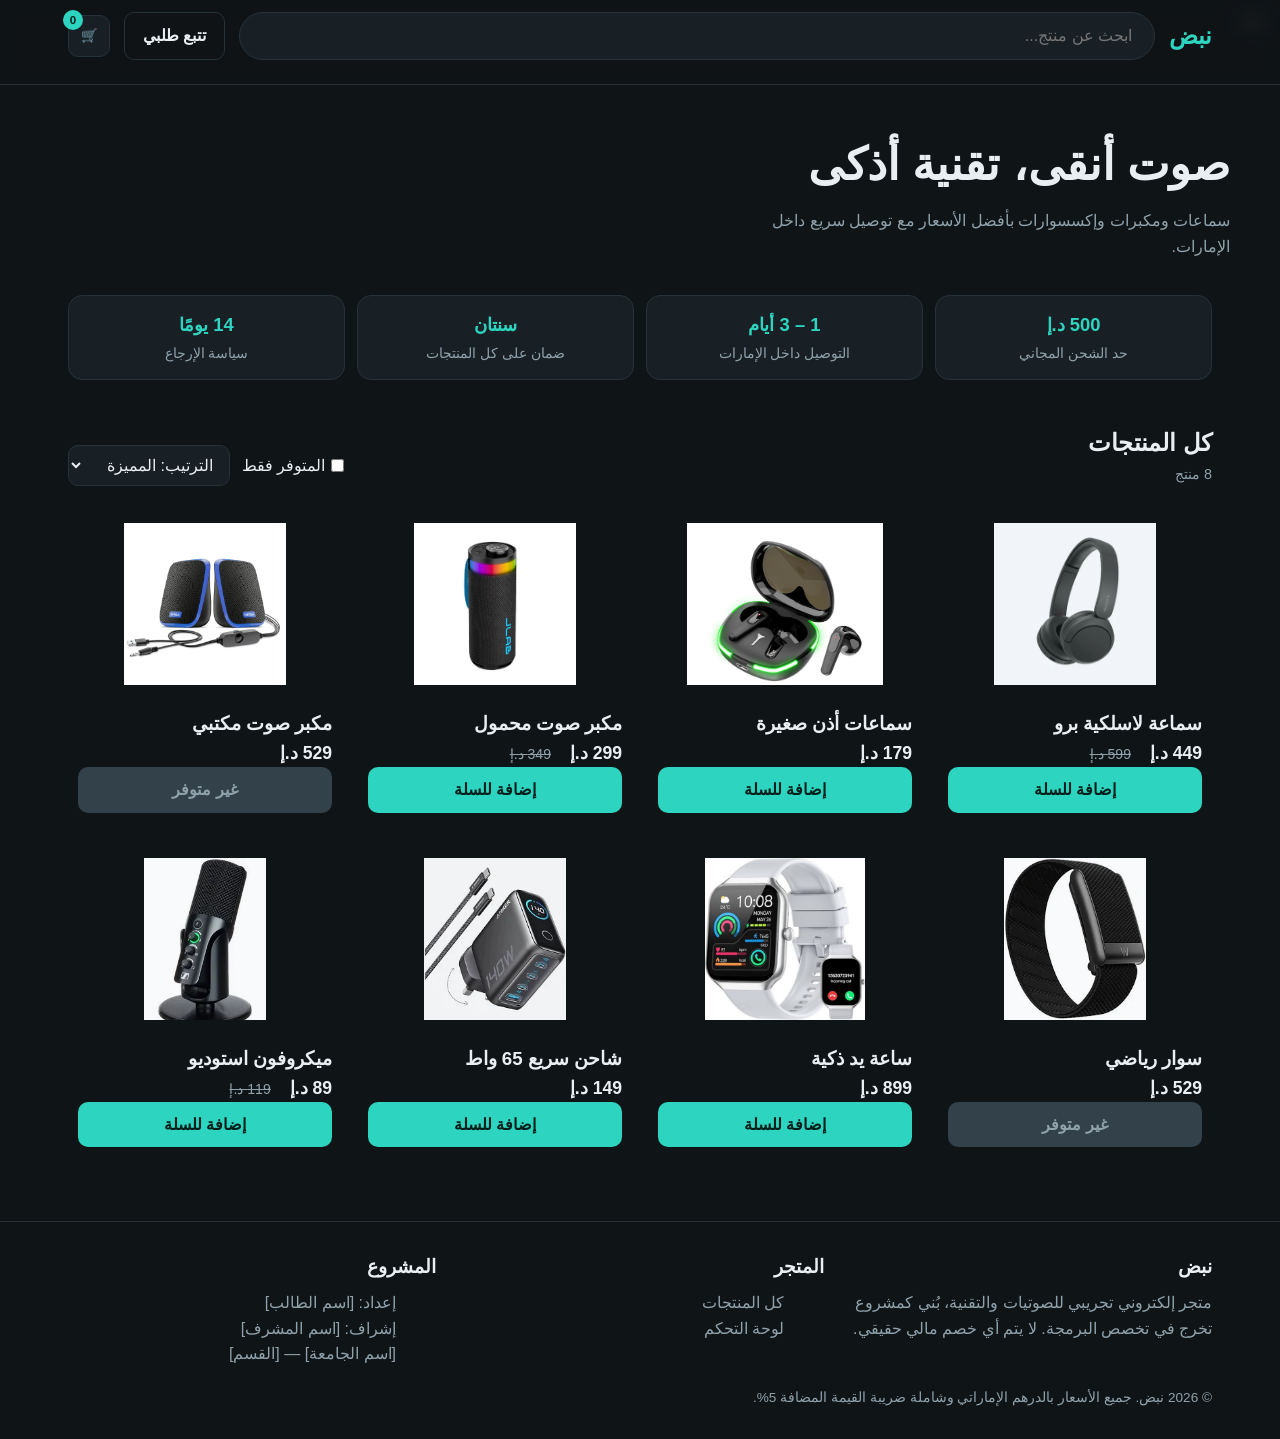
<file: index.html>
<!DOCTYPE html>
<html lang="ar" dir="rtl">
<head>
<meta charset="UTF-8">
<meta name="viewport" content="width=device-width, initial-scale=1">
<title>نبض — متجر الصوتيات والتقنية</title>
<link rel="stylesheet" href="css/style.css">
</head>
<body>
  <header class="site-header">
    <div class="wrap">
      <div class="bar">
        <a class="logo" href="#">نبض</a>
        <label class="search"><span data-ic="search"></span><input id="searchInput" type="search" placeholder="ابحث عن منتج..."></label>
        <button class="btn ghost" id="trackBtn" type="button">تتبع طلبي</button>
        <button class="icon-btn" id="cartBtn" type="button" aria-label="فتح السلة"><span data-ic="cart">🛒</span><span class="badge" id="cartCount">0</span></button>
      </div>
      <nav class="cats" id="catNav" aria-label="التصنيفات"></nav>
    </div>
  </header>
  <main>
    <section class="wrap hero">
      <h1>صوت أنقى، تقنية أذكى</h1>
      <p>سماعات ومكبرات وإكسسوارات بأفضل الأسعار مع توصيل سريع داخل الإمارات.</p>
    </section>

    <section class="perks" aria-label="مزايا المتجر">
      <div class="wrap perks-grid">
        <div class="perk"><strong>500 د.إ</strong><span>حد الشحن المجاني</span></div>
        <div class="perk"><strong>1 – 3 أيام</strong><span>التوصيل داخل الإمارات</span></div>
        <div class="perk"><strong>سنتان</strong><span>ضمان على كل المنتجات</span></div>
        <div class="perk"><strong>14 يومًا</strong><span>سياسة الإرجاع</span></div>
      </div>
    </section>

    <section class="wrap section" id="products">
      <div class="toolbar">
        <div>
          <h2 id="listTitle">كل المنتجات</h2>
          <p class="sub" id="resultCount"></p>
        </div>
        <div class="toolbar-tools">
          <label class="check"><input type="checkbox" id="stockOnly"> المتوفر فقط</label>
          <label class="sr-only" for="sortSel">ترتيب المنتجات</label>
          <select class="select" id="sortSel">
            <option value="featured">الترتيب: المميزة</option>
            <option value="priceAsc">السعر: من الأقل</option>
            <option value="priceDesc">السعر: من الأعلى</option>
            <option value="rating">الأعلى تقييمًا</option>
            <option value="discount">الأكبر خصمًا</option>
          </select>
        </div>
      </div>
      <div class="grid" id="grid"></div>
    </section>
  </main>

  <footer class="site-footer">
    <div class="wrap">
      <div class="foot-grid">
        <div>
          <h3>نبض</h3>
          <p>متجر إلكتروني تجريبي للصوتيات والتقنية، بُني كمشروع تخرج في تخصص البرمجة. لا يتم أي خصم مالي حقيقي.</p>
        </div>
        <div>
          <h3>المتجر</h3>
          <ul>
            <li><a href="#products">كل المنتجات</a></li>
            <li><a href="admin.html">لوحة التحكم</a></li>
          </ul>
        </div>
        <div>
          <h3>المشروع</h3>
          <ul>
            <li>إعداد: [اسم الطالب]</li>
            <li>إشراف: [اسم المشرف]</li>
            <li>[اسم الجامعة] — [القسم]</li>
          </ul>
        </div>
      </div>
      <p class="foot-bottom">© 2026 نبض. جميع الأسعار بالدرهم الإماراتي وشاملة ضريبة القيمة المضافة 5%.</p>
    </div>
  </footer>

  <!-- سلة المشتريات -->
  <div class="overlay" id="overlay"></div>
  <aside class="drawer" id="cart" aria-label="سلة المشتريات" inert>
    <div class="drawer-head">
      <h2>سلة المشتريات</h2>
      <button class="icon-btn" id="cartClose" type="button" aria-label="إغلاق السلة"><span data-ic="close">✕</span></button>
    </div>
    <div class="drawer-body" id="cartBody"></div>
    <div class="drawer-foot" id="cartFoot" hidden></div>
  </aside>

  <!-- تفاصيل المنتج -->
  <dialog id="productDlg" aria-label="تفاصيل المنتج">
    <div class="dlg-head">
      <span class="dlg-kicker" id="pdKicker"></span>
      <button class="icon-btn sm" type="button" data-close aria-label="إغلاق"><span data-ic="close"></span></button>
    </div>
    <div id="productBody" style="overflow-y:auto"></div>
  </dialog>

  <!-- إتمام الطلب -->
  <dialog id="checkoutDlg" aria-labelledby="coTitle">
    <div class="dlg-head">
      <h2 id="coTitle">إتمام الطلب</h2>
      <button class="icon-btn sm" type="button" data-close aria-label="إغلاق">✕<span data-ic="close"></span></button>
    </div>
    <div class="dlg-body co-grid">
      <form id="coForm" novalidate>
        <fieldset>
          <legend>بيانات التوصيل</legend>
          <div class="row2">
            <div class="field"><label for="coName">الاسم الكامل</label><input class="input" id="coName" autocomplete="name"><span class="err"></span></div>
            <div class="field"><label for="coPhone">رقم الجوال</label><input class="input ltr" id="coPhone" inputmode="tel" autocomplete="tel" placeholder="05X XXX XXXX"><span class="err"></span></div>
          </div>
          <div class="row2">
            <div class="field"><label for="coEmail">البريد الإلكتروني</label><input class="input ltr" id="coEmail" type="email" autocomplete="email" placeholder="name@example.com"><span class="err"></span></div>
            <div class="field"><label for="coEmirate">الإمارة</label><select class="select" id="coEmirate"><option value="">اختر الإمارة</option></select><span class="err"></span></div>
          </div>
          <div class="field"><label for="coAddress">العنوان التفصيلي</label><textarea class="textarea" id="coAddress" rows="2" placeholder="المنطقة، الشارع، رقم المبنى والشقة"></textarea><span class="err"></span></div>
        </fieldset>

        <fieldset>
          <legend>طريقة الدفع</legend>
          <label class="pay-opt"><input type="radio" name="pay" value="card" checked><span>بطاقة ائتمان<small>Visa / Mastercard</small></span></label>
          <label class="pay-opt"><input type="radio" name="pay" value="cod"><span>الدفع عند الاستلام<small>يُضاف 0 د.إ رسوم</small></span></label>
          <div id="cardFields" style="display:grid;gap:14px">
            <div class="field"><label for="cardNum">رقم البطاقة</label><input class="input ltr" id="cardNum" inputmode="numeric" autocomplete="off" placeholder="0000 0000 0000 0000" maxlength="23"><span class="err"></span></div>
            <div class="row2">
              <div class="field"><label for="cardExp">تاريخ الانتهاء</label><input class="input ltr" id="cardExp" inputmode="numeric" autocomplete="off" placeholder="MM/YY" maxlength="5"><span class="err"></span></div>
              <div class="field"><label for="cardCvv">رمز الأمان CVV</label><input class="input ltr" id="cardCvv" inputmode="numeric" autocomplete="off" placeholder="123" maxlength="4"><span class="err"></span></div>
            </div>
            <p class="demo-note">متجر تجريبي: لا تُدخل بطاقتك الحقيقية. استخدم البطاقة التجريبية 4242 4242 4242 4242 مع أي تاريخ مستقبلي. لا تُحفظ بيانات البطاقة.</p>
          </div>
        </fieldset>

        <p class="form-error" id="coError" role="alert"></p>
        <button class="btn btn-lg btn-block" type="submit" id="coSubmit">تأكيد الطلب</button>
      </form>
      <aside class="co-summary" id="coSummary" aria-label="ملخص الطلب"></aside>
    </div>
  </dialog>

  <!-- تأكيد الطلب -->
  <dialog id="doneDlg" class="narrow" aria-label="تم استلام طلبك">
    <div class="dlg-body" id="doneBody"></div>
  </dialog>

  <!-- تتبع الطلب -->
  <dialog id="trackDlg" class="narrow" aria-label="تتبع الطلب">
    <div class="dlg-head"><h2>تتبع طلبك</h2><button class="icon-btn sm" type="button" data-close aria-label="إغلاق">✕<span data-ic="close"></span></button></div>
    <div class="dlg-body">
      <div class="field"><label for="trackId">رقم الطلب</label><input class="input ltr" id="trackId" placeholder="NB-123456"></div>
      <button class="btn btn-block" id="trackGo" type="button">بحث</button>
      <div id="trackRes" style="margin-top:14px"></div>
    </div>
  </dialog>

  <script src="js/db.js"></script>
  <script src="js/shop.js"></script>
</body>
</html>
</file>
<file: css/style.css>
:root{--bg:#0f1417;--card:#182026;--tx:#e8eef1;--mut:#8fa1ab;--ac:#2dd4bf;--line:#26323a;--bad:#f87171;--r:14px}
*{box-sizing:border-box;margin:0}
body{font-family:'Segoe UI',Tahoma,Arial,sans-serif;background:var(--bg);color:var(--tx);line-height:1.6}
a{color:inherit;text-decoration:none}
.wrap{max-width:1180px;margin:auto;padding:0 18px}
.sr-only{position:absolute;width:1px;height:1px;overflow:hidden;clip:rect(0 0 0 0)}
.site-header{position:sticky;top:0;z-index:20;background:#0f1417ee;backdrop-filter:blur(8px);border-bottom:1px solid var(--line)}
.bar{display:flex;align-items:center;gap:14px;padding:12px 0}
.logo{font-size:1.5rem;font-weight:800;color:var(--ac)}
.search{flex:1;display:flex;align-items:center;gap:8px;background:var(--card);border:1px solid var(--line);border-radius:99px;padding:0 14px}
.search input{flex:1;background:none;border:0;color:var(--tx);padding:10px 0;font:inherit;outline:0}
.icon-btn{background:var(--card);border:1px solid var(--line);color:var(--tx);border-radius:10px;width:42px;height:42px;display:inline-grid;place-items:center;cursor:pointer;position:relative}
.icon-btn.sm{width:34px;height:34px}
.badge{position:absolute;top:-6px;left:-6px;background:var(--ac);color:#04201c;font-size:.72rem;font-weight:700;border-radius:99px;min-width:20px;height:20px;display:grid;place-items:center}
.cats{display:flex;gap:8px;overflow-x:auto;padding-bottom:12px}
.chip{white-space:nowrap;border:1px solid var(--line);background:none;color:var(--mut);border-radius:99px;padding:6px 14px;cursor:pointer;font:inherit}
.chip.on{background:var(--ac);color:#04201c;border-color:var(--ac);font-weight:700}
.hero{padding:44px 0 26px}
.hero h1{font-size:clamp(1.8rem,4vw,2.8rem)}.hero p{color:var(--mut);max-width:520px;margin-top:8px}
.perks-grid{display:grid;grid-template-columns:repeat(auto-fit,minmax(170px,1fr));gap:12px;padding:10px 18px}
.perk{background:var(--card);border:1px solid var(--line);border-radius:var(--r);padding:14px;text-align:center}
.perk strong{display:block;color:var(--ac);font-size:1.15rem}.perk span{color:var(--mut);font-size:.88rem}
.section{padding:34px 18px}
.toolbar{display:flex;justify-content:space-between;align-items:end;flex-wrap:wrap;gap:12px;margin-bottom:18px}
.toolbar-tools{display:flex;gap:12px;align-items:center}
.sub{color:var(--mut);font-size:.9rem}
.check{display:flex;gap:6px;align-items:center;cursor:pointer}
.select,.input,.textarea{background:var(--card);border:1px solid var(--line);color:var(--tx);border-radius:10px;padding:10px 12px;font:inherit;width:100%}
.toolbar .select{width:auto}
.grid{display:grid;grid-template-columns:repeat(auto-fill,minmax(235px,1fr));gap:16px}
.card{background:var(--card);border:1px solid var(--line);border-radius:var(--r);overflow:hidden;display:flex;flex-direction:column;cursor:pointer;transition:.2s}
.card:hover{transform:translateY(-3px);border-color:var(--ac)}
.thumb{height:150px;display:grid;place-items:center;font-size:4rem;background:linear-gradient(135deg,#1d3a3a,#16222b);position:relative}
.tag{position:absolute;top:10px;right:10px;background:var(--bad);color:#fff;font-size:.78rem;border-radius:99px;padding:2px 10px}
.tag.out{background:#555}
.info{padding:14px;display:flex;flex-direction:column;gap:6px;flex:1}
.info small{color:var(--mut)}
.price{font-weight:800;font-size:1.1rem}.price s{color:var(--mut);font-weight:400;font-size:.88rem;margin-inline-start:6px}
.btn{background:var(--ac);color:#04201c;border:0;border-radius:10px;padding:10px 18px;font:inherit;font-weight:700;cursor:pointer}
.btn:disabled{background:#33414a;color:var(--mut);cursor:not-allowed}
.btn.ghost{background:none;border:1px solid var(--line);color:var(--tx)}
.btn-lg{padding:13px 22px}.btn-block{width:100%;margin-top:14px}
.info .btn{margin-top:auto}
.overlay{position:fixed;inset:0;background:#000a;opacity:0;pointer-events:none;transition:.2s;z-index:30}
.overlay.on{opacity:1;pointer-events:auto}
.drawer{position:fixed;top:0;bottom:0;left:0;width:min(400px,100%);background:var(--bg);border-inline-end:1px solid var(--line);transform:translateX(-102%);transition:.25s;z-index:40;display:flex;flex-direction:column}
.drawer.on{transform:none}
.drawer-head,.dlg-head{display:flex;justify-content:space-between;align-items:center;padding:14px 18px;border-bottom:1px solid var(--line)}
.drawer-body{flex:1;overflow-y:auto;padding:14px 18px}
.drawer-foot{padding:14px 18px;border-top:1px solid var(--line)}
.line{display:flex;gap:10px;align-items:center;padding:10px 0;border-bottom:1px solid var(--line)}
.line .ic{font-size:1.8rem}.line .nm{flex:1;font-size:.92rem}
.qty{display:flex;align-items:center;gap:6px}
.qty .icon-btn{width:28px;height:28px;border-radius:8px}
.row{display:flex;justify-content:space-between;padding:3px 0}.row.total{font-weight:800;font-size:1.1rem;border-top:1px solid var(--line);margin-top:6px;padding-top:8px}
.empty{text-align:center;color:var(--mut);padding:40px 0}
dialog{background:var(--bg);color:var(--tx);border:1px solid var(--line);border-radius:var(--r);padding:0;width:min(900px,94vw);max-height:92vh;margin:auto}
dialog.narrow{width:min(440px,94vw)}
dialog::backdrop{background:#000b}
.dlg-body{padding:18px;overflow-y:auto;max-height:80vh}
.co-grid{display:grid;grid-template-columns:1.4fr 1fr;gap:20px}
fieldset{border:1px solid var(--line);border-radius:12px;padding:14px;margin-bottom:14px;display:grid;gap:12px}
legend{padding:0 8px;color:var(--ac)}
.row2{display:grid;grid-template-columns:1fr 1fr;gap:12px}
.field label{display:block;font-size:.88rem;color:var(--mut);margin-bottom:4px}
.err,.form-error{color:var(--bad);font-size:.8rem;min-height:1em;display:block}
.input.bad,.select.bad,.textarea.bad{border-color:var(--bad)}
.ltr{direction:ltr;text-align:left}
.pay-opt{display:flex;gap:10px;align-items:center;border:1px solid var(--line);border-radius:10px;padding:10px;cursor:pointer}
.pay-opt small{display:block;color:var(--mut)}
.demo-note{font-size:.82rem;color:var(--mut);background:var(--card);padding:10px;border-radius:10px}
.co-summary{background:var(--card);border-radius:12px;padding:16px;align-self:start}
.pd{display:grid;grid-template-columns:1fr 1.2fr;gap:20px;padding:18px}
.pd .thumb{height:260px;border-radius:12px;font-size:7rem}
.site-footer{border-top:1px solid var(--line);padding:30px 0;margin-top:30px;color:var(--mut)}
.foot-grid{display:grid;grid-template-columns:repeat(auto-fit,minmax(220px,1fr));gap:20px}
.site-footer h3{color:var(--tx);margin-bottom:8px}.site-footer ul{list-style:none}
.foot-bottom{margin-top:20px;font-size:.85rem}
.toast{position:fixed;bottom:20px;left:50%;transform:translateX(-50%);background:var(--ac);color:#04201c;padding:10px 20px;border-radius:99px;font-weight:700;z-index:60}
/* لوحة التحكم */
.tabs{display:flex;gap:8px;margin:18px 0}
.stats{display:grid;grid-template-columns:repeat(auto-fit,minmax(190px,1fr));gap:12px;margin-bottom:20px}
.stat{background:var(--card);border:1px solid var(--line);border-radius:var(--r);padding:16px}
.stat b{display:block;font-size:1.5rem;color:var(--ac)}
table{width:100%;border-collapse:collapse;background:var(--card);border-radius:var(--r);overflow:hidden}
th,td{padding:10px 12px;text-align:start;border-bottom:1px solid var(--line);font-size:.9rem}
th{color:var(--mut)}td input{width:84px;padding:6px}
.tw{overflow-x:auto}
.bars{display:flex;align-items:end;gap:10px;height:170px;background:var(--card);padding:16px;border-radius:var(--r);margin-bottom:18px}
.bars div{flex:1;background:var(--ac);border-radius:6px 6px 0 0;position:relative;min-height:3px}
.bars span{position:absolute;bottom:-20px;font-size:.7rem;color:var(--mut);left:0;right:0;text-align:center}
.low{color:var(--bad);font-weight:700}
@media(max-width:720px){.co-grid,.pd,.row2{grid-template-columns:1fr}}
/* تنسيق حجم صور المنتجات لتناسب المربعات */
.thumb img.prod-img {
    width: 100%;
    height: 140px;      /* يحدد ارتفاعاً ثابتاً ومناسباً للصورة */
    object-fit: contain; /* يمنع تشوه أبعاد الصورة ويحافظ على شكلها الحقيقي */
    display: block;
    margin: 0 auto 10px auto;
}
/* تنسيق الحاوية الخاصة بالصورة (الـ Thumb) */
.thumb {
    width: 100%;
    height: 180px;        /* حددنا ارتفاع ثابت ومناسب لكل الصور */
    display: flex;
    justify-content: center;
    align-items: center;
    overflow: hidden;
    background-color: #f9f9f9; /* خلفية خفيفة وناعمة وراء الصورة */
    border-radius: 8px;   /* حواف دائرية أنيقة */
    margin-bottom: 15px;  /* مسافة بين الصورة والاسم الذي تحتها */
}

/* تنسيق الصورة نفسها لمنع التمدد والضخامة */
.product-thumb-img {
    max-width: 90%;       /* تضمن أن الصورة لا تخرج عن الإطار */
    max-height: 90%;      /* تضمن الحفاظ على الطول المتناسق */
    object-fit: contain;  /* السحر كله هنا: يحافظ على أبعاد الصورة الأصلية بدون تمطيط أو قص */
}

/* تنسيق بطاقة المنتج الكلية لترتيب العناصر عمودياً */
/* تنسيق بطاقة المنتج بعد إزالة الإطار والخلفية البيضاء */
#grid article {
    display: flex;
    flex-direction: column;
    justify-content: space-between;
    padding: 10px;
    border: none;             /* هنا قمنا بحذف الإطار بالكامل */
    background: transparent;  /* هنا جعلنا الخلفية شفافة لتختفي تماماً */
    box-shadow: none;         /* حذفنا أي ظل قديم لتبدو العناصر حرة */
}

/* تنسيق حاوية الصورة لتصبح شفافة أيضاً وبدون إطار */
.thumb {
    width: 100%;
    height: 180px;        
    display: flex;
    justify-content: center;
    align-items: center;
    overflow: hidden;
    background: transparent;  /* جعلنا خلفية الصورة شفافة تماماً */
    border: none;             /* تأكيد إزالة أي إطار من حاوية الصورة */
    margin-bottom: 15px;  
}
/* إعطاء مسافة ناعمة بين السعر الحالي والسعر القديم المشطوب */
.price span {
    margin-left: 8px;
    font-weight: bold;
}

/* إصلاح ميلان وتدوير الصور تلقائياً لتظهر بشكل مستقيم */
.product-thumb-img {
    max-width: 90%;       
    max-height: 90%;      
    object-fit: contain;  
    image-orientation: from-image; /* يضمن تعديل اتجاه الصورة المستوحاة من الموبايل */
}
</file>
